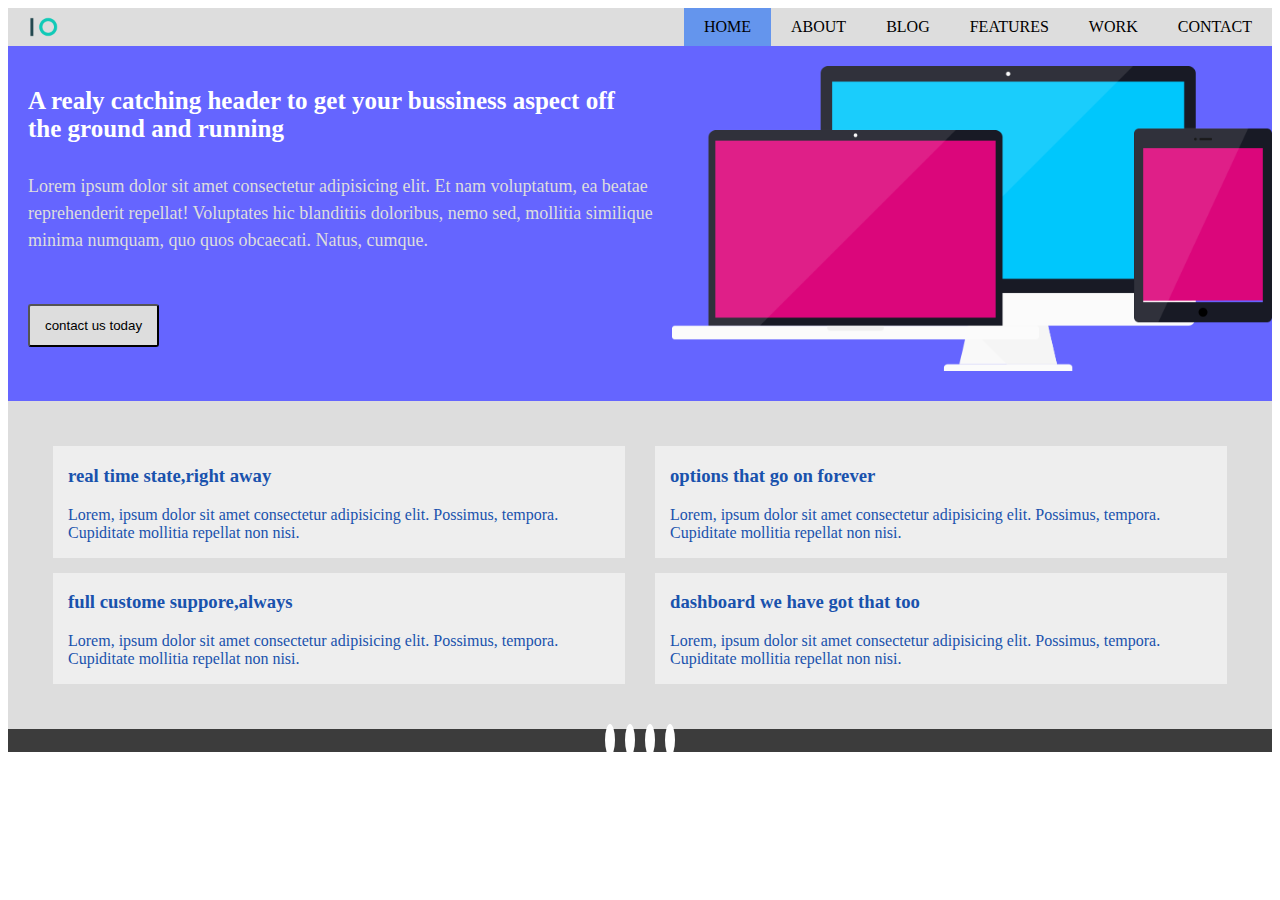
<file: deoOO/index.html>
<html lang="en">
<head>
    <meta charset="UTF-8">
    <meta name="viewport" content="width=device-width, initial-scale=1.0">
    <title>Document</title>
    <link rel="stylesheet" href="style.css">
    <link rel="stylesheet" href="https://cdnjs.cloudflare.com/ajax/libs/font-awesome/6.7.1/css/all.min.css" integrity="sha512-5Hs3dF2AEPkpNAR7UiOHba+lRSJNeM2ECkwxUIxC1Q/FLycGTbNapWXB4tP889k5T5Ju8fs4b1P5z/iB4nMfSQ==" crossorigin="anonymous" referrerpolicy="no-referrer" />
    
</head>
<body>
    <div class="header">
       <div class="container">
        <div class="logo">
            <img src="logo.png" alt="">
        </div>
        <div class="nav">
            <ul>
                <li id="active"><a  href="index.html">
                    <span>home</span>
                </a></li>
                <li><a  href="About.html">
                    <span>About</span>
                </a></li>
                <li><a  href="blog.html">
                    <span>blog</span>
                </a></li>
                <li><a  href="Features.html">
                    <span>Features</span>
                </a></li>
                <li><a  href="work.html">
                    <span>work</span>
                </a></li>
                <li><a  href="contact.html">
                    <span>contact</span>
                </a></li>
               
            </ul>
        </div>
       </div>
    </div>
    <div class="content">
        <div class="container">
           <div class="content-head">
            <div class="content-text">
                <h2>A realy catching header to get your bussiness aspect off the ground and running</h2>
                <p>Lorem ipsum dolor sit amet consectetur adipisicing elit. Et nam voluptatum, ea beatae reprehenderit repellat! Voluptates hic blanditiis doloribus, nemo sed, mollitia similique minima numquam, quo quos obcaecati. Natus, cumque.</p>
                <button>contact us today</button>
                </div>
                <div class="content-imgage">
                    <img src="about.png" alt="">
                </div>
           </div>
           <div class="content-foot">
            <div class="box1">
                <div class="srv">
                    <i class="fa-solid fa-wand-magic-sparkles"></i>
                    <div class="srv-cont">
                        <h3>real time state,right away</h3>
                        <p>Lorem, ipsum dolor sit amet consectetur adipisicing elit. Possimus, tempora. Cupiditate mollitia repellat non nisi.</p>
                    </div>
                </div>
                <div class="srv">
                    <i class="fa-solid fa-phone"></i>
                    <div class="srv-cont">
                        <h3>full custome suppore,always</h3>
                        <p>Lorem, ipsum dolor sit amet consectetur adipisicing elit. Possimus, tempora. Cupiditate mollitia repellat non nisi.</p>
                    </div>
                </div>
            </div>
            <div class="box1">
                <div class="srv">
                    <i class="fa-solid fa-gear"></i>
                    <div class="srv-cont">
                        <h3>options that go on forever</h3>
                        <p>Lorem, ipsum dolor sit amet consectetur adipisicing elit. Possimus, tempora. Cupiditate mollitia repellat non nisi.</p>
                    </div>
                </div>
                <div class="srv">
                    <i class="fa-solid fa-gauge-high"></i>
                    <div class="srv-cont">
                        <h3>dashboard we have got that too</h3>
                        <p>Lorem, ipsum dolor sit amet consectetur adipisicing elit. Possimus, tempora. Cupiditate mollitia repellat non nisi.</p>
                    </div>
                </div>
            </div>
           </div>  
        </div>
    </div>
    <div class="footer">
        <i class="fa-brands fa-instagram"></i>
        <i class="fa-brands fa-facebook"></i>
        <i class="fa-brands fa-twitter"></i>
        <i class="fa-brands fa-linkedin"></i>
    </div>
</body>
</html>
</file>
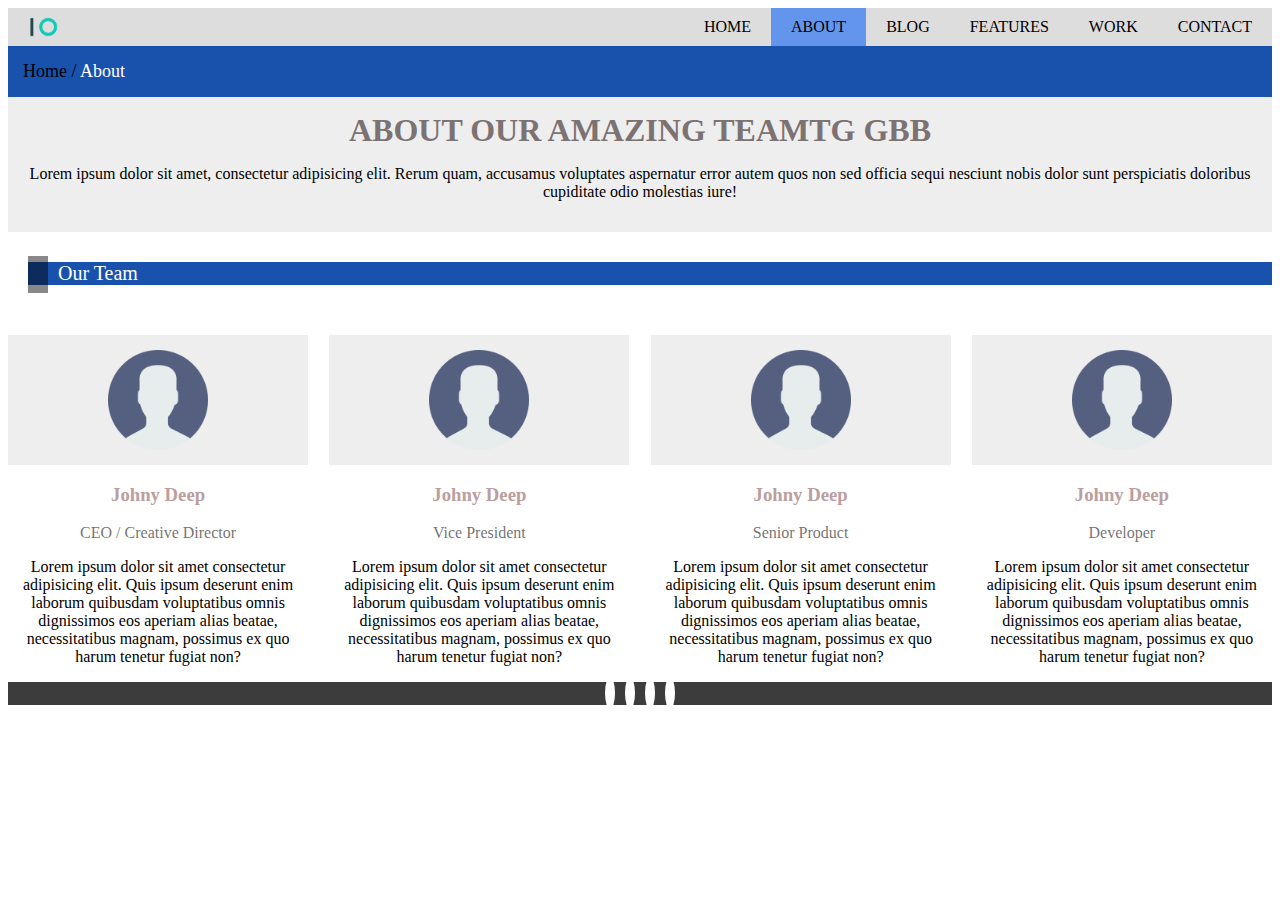
<file: deoOO/About.html>
<html lang="en">
<head>
    <meta charset="UTF-8">
    <meta name="viewport" content="width=device-width, initial-scale=1.0">
    <title>Document</title>
    <link rel="stylesheet" href="style.css">
    <link rel="stylesheet" href="https://cdnjs.cloudflare.com/ajax/libs/font-awesome/6.7.1/css/all.min.css" integrity="sha512-5Hs3dF2AEPkpNAR7UiOHba+lRSJNeM2ECkwxUIxC1Q/FLycGTbNapWXB4tP889k5T5Ju8fs4b1P5z/iB4nMfSQ==" crossorigin="anonymous" referrerpolicy="no-referrer" />
    
</head>
<body>
    <div class="header">
       <div class="container">
        <div class="logo">
            <img src="logo.png" alt="">
        </div>
        <div class="nav">
            <ul>
                <li ><a  href="index.html">
                    <span>home</span>
                </a></li>
                <li id="active"><a  href="About.html">
                    <span>About</span>
                </a></li>
                <li><a  href="blog.html">
                    <span>blog</span>
                </a></li>
                <li><a  href="Features.html">
                    <span>Features</span>
                </a></li>
                <li><a  href="work.html">
                    <span>work</span>
                </a></li>
                <li><a  href="contact.html">
                    <span>contact</span>
                </a></li>
               
            </ul>
            
        </div>
       </div>

    </div>
    <div class="about">
    <div class="head">
        home / <span>about</span>
    </div>
    <div class="content">
        <h1>about our amazing teamtg gbb</h1>
<p>Lorem ipsum dolor sit amet, consectetur adipisicing elit. Rerum quam, accusamus voluptates aspernatur error autem quos non sed officia sequi nesciunt nobis dolor sunt perspiciatis doloribus cupiditate odio molestias iure!</p>   
 </div>
 <div class="box1">
    <i class="fa-solid fa-user"></i>
    <span>our team</span>
 </div>
 <div class="body">
    <div class="box2">
        <div class="image">
            <img src="149071.png" alt="">
        </div>
        <div class="body-content">
            <h3>johny deep</h3>
            CEO / creative director
        </div>
        <p>Lorem ipsum dolor sit amet consectetur adipisicing elit. Quis ipsum deserunt enim laborum quibusdam voluptatibus omnis dignissimos eos aperiam alias beatae, necessitatibus magnam, possimus ex quo harum tenetur fugiat non?</p>
    </div>
    <div class="box2">
        <div class="image">
            <img src="149071.png" alt="">
        </div>
        <div class="body-content">
            <h3>johny deep</h3>
            vice president
        </div>
        <p>Lorem ipsum dolor sit amet consectetur adipisicing elit. Quis ipsum deserunt enim laborum quibusdam voluptatibus omnis dignissimos eos aperiam alias beatae, necessitatibus magnam, possimus ex quo harum tenetur fugiat non?</p>
    </div>
    <div class="box2">
        <div class="image">
            <img src="149071.png" alt="">
        </div>
        <div class="body-content">
            <h3>johny deep</h3>
            senior product
        </div>
        <p>Lorem ipsum dolor sit amet consectetur adipisicing elit. Quis ipsum deserunt enim laborum quibusdam voluptatibus omnis dignissimos eos aperiam alias beatae, necessitatibus magnam, possimus ex quo harum tenetur fugiat non?</p>
    </div>
    <div class="box2">
        <div class="image">
            <img src="149071.png" alt="">
        </div>
        <div class="body-content">
            <h3>johny deep</h3>
            developer
        </div>
        <p>Lorem ipsum dolor sit amet consectetur adipisicing elit. Quis ipsum deserunt enim laborum quibusdam voluptatibus omnis dignissimos eos aperiam alias beatae, necessitatibus magnam, possimus ex quo harum tenetur fugiat non?</p>
    </div>
 </div>
 
    </div>
    <div class="footer">
        <i class="fa-brands fa-instagram"></i>
        <i class="fa-brands fa-facebook"></i>
        <i class="fa-brands fa-twitter"></i>
        <i class="fa-brands fa-linkedin"></i>
    </div>
</body>
</html>
</file>
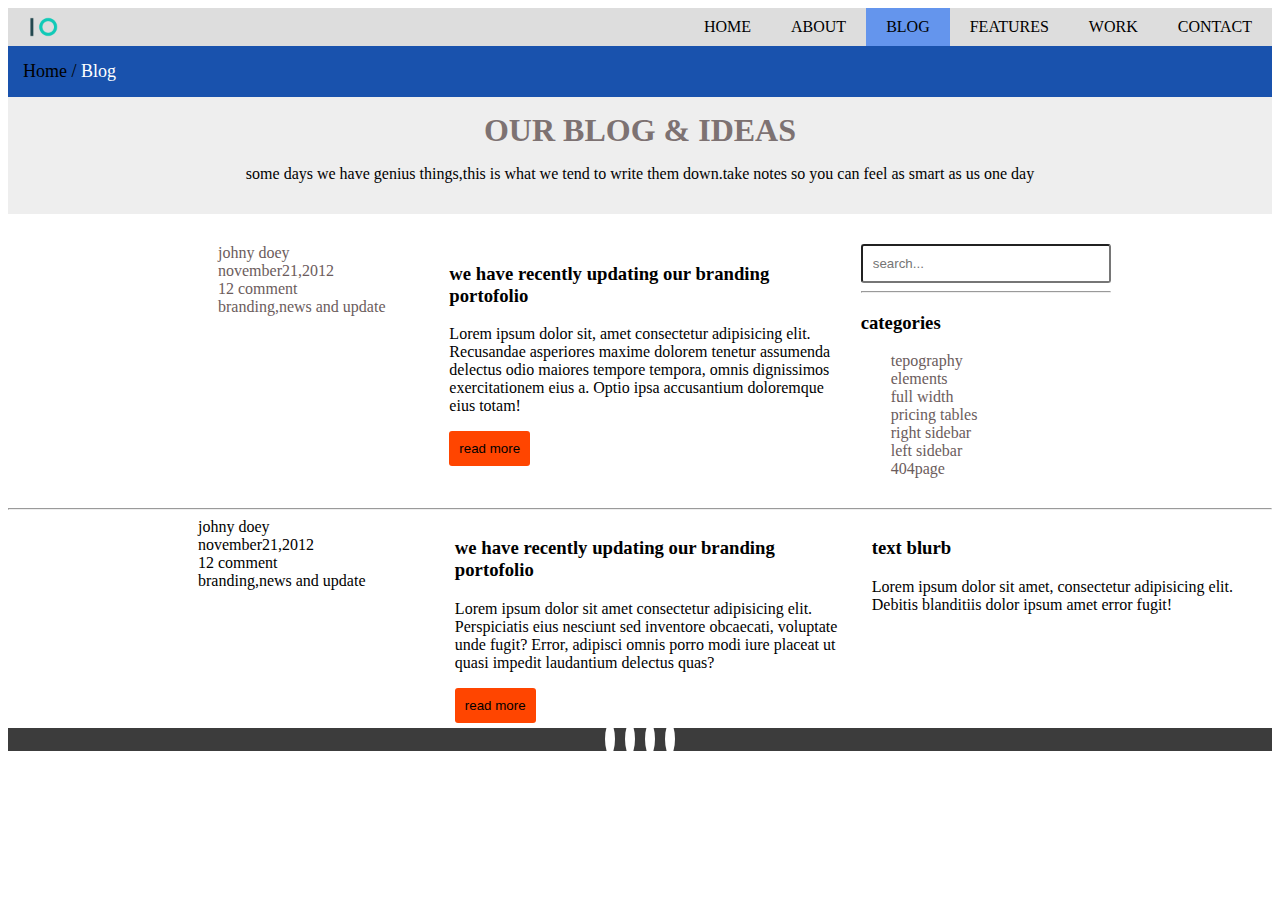
<file: deoOO/blog.html>
<html lang="en">
<head>
    <meta charset="UTF-8">
    <meta name="viewport" content="width=device-width, initial-scale=1.0">
    <title>Document</title>
    <link rel="stylesheet" href="style.css">
    <link rel="stylesheet" href="https://cdnjs.cloudflare.com/ajax/libs/font-awesome/6.7.1/css/all.min.css" integrity="sha512-5Hs3dF2AEPkpNAR7UiOHba+lRSJNeM2ECkwxUIxC1Q/FLycGTbNapWXB4tP889k5T5Ju8fs4b1P5z/iB4nMfSQ==" crossorigin="anonymous" referrerpolicy="no-referrer" />
    
</head>
<body>
    <div class="header">
       <div class="container">
        <div class="logo">
            <img src="logo.png" alt="">
        </div>
        <div class="nav">
            <ul>
                <li ><a  href="index.html">
                    <span>home</span>
                </a></li>
                <li><a  href="About.html">
                    <span>About</span>
                </a></li>
                <li id="active"><a  href="blog.html">
                    <span>blog</span>
                </a></li>
                <li><a  href="Features.html">
                    <span>Features</span>
                </a></li>
                <li><a  href="work.html">
                    <span>work</span>
                </a></li>
                <li><a  href="contact.html">
                    <span>contact</span>
                </a></li>
               
            </ul>
        </div>
       </div>
    </div>
    <div class="blog">
        <div class="head">
            home / <span>blog</span>
        </div>
        <div class="content">
            <h1>our blog & ideas</h1>
    <p>some days we have genius things,this is what we tend to write them down.take notes so you can feel as smart as us one day</p>   
     </div>
     <div class="body">
        <div class="srv2">
           <div class="box2">
            <div class="icons">
                <div> <i class="fa-solid fa-user"></i> <span>johny doey</span></div>
                
             <div><i class="fa-regular fa-calendar-days"></i><span>november21,2012</span></div>
             <div><i class="fa-solid fa-comment"></i><span>12 comment</span></div>
             <div><i class="fa-solid fa-clipboard"> </i><span>branding,news and update</span></div>
             </div>
           </div>
           <div class="box2">
            <div class="imagee">
                <i class="fa-regular fa-address-card"></i>
                <h3>we have recently updating our branding portofolio</h3>
                <p>Lorem ipsum dolor sit, amet consectetur adipisicing elit. Recusandae asperiores maxime dolorem tenetur assumenda delectus odio maiores tempore tempora, omnis dignissimos exercitationem eius a. Optio ipsa accusantium doloremque eius totam!</p>
                <button>read more</button>
            </div>
           </div>
           <div class="box2">
            <div class="iconss">
                <input type="search" placeholder="search...">
                <hr>
                <h3>categories</h3>
                <div><i class="fa-solid fa-angles-right"></i> <span>tepography</span></div>
                <div><i class="fa-solid fa-angles-right"></i> <span>elements</span></div>
                <div><i class="fa-solid fa-angles-right"></i> <span>full width</span></div>
                <div><i class="fa-solid fa-angles-right"></i> <span>pricing tables</span></div>
                <div><i class="fa-solid fa-angles-right"></i> <span>right sidebar</span></div>
                <div><i class="fa-solid fa-angles-right"></i> <span>left sidebar</span></div>
                <div><i class="fa-solid fa-angles-right"></i> <span>404page</span></div>
            </div>
           </div>
        </div>
     </div>
     <hr>
     <div class="foot">
        <div class="srv2">
           <div class="box2">
            <div class="icons">
                <div> <i class="fa-solid fa-user"></i> <span>johny doey</span></div>
                
             <div><i class="fa-regular fa-calendar-days"></i><span>november21,2012</span></div>
             <div><i class="fa-solid fa-comment"></i><span>12 comment</span></div>
             <div><i class="fa-solid fa-clipboard"> </i><span>branding,news and update</span></div>
             </div>
           </div>
           <div class="box2 bas">
            <h3>we have recently updating our branding portofolio</h3>
            <p>Lorem ipsum dolor sit amet consectetur adipisicing elit. Perspiciatis eius nesciunt sed inventore obcaecati, voluptate unde fugit? Error, adipisci omnis porro modi iure placeat ut quasi impedit laudantium delectus quas?</p>
            <button>read more</button>
           </div>
           <div class="box2">
            <h3>text blurb</h3>
            <p>Lorem ipsum dolor sit amet, consectetur adipisicing elit. Debitis blanditiis dolor ipsum amet error fugit!</p>
            
           </div>
        </div>
        <div class="footer">
            <i class="fa-brands fa-instagram"></i>
            <i class="fa-brands fa-facebook"></i>
            <i class="fa-brands fa-twitter"></i>
            <i class="fa-brands fa-linkedin"></i>
        </div>
       
</body>
</html>
</file>
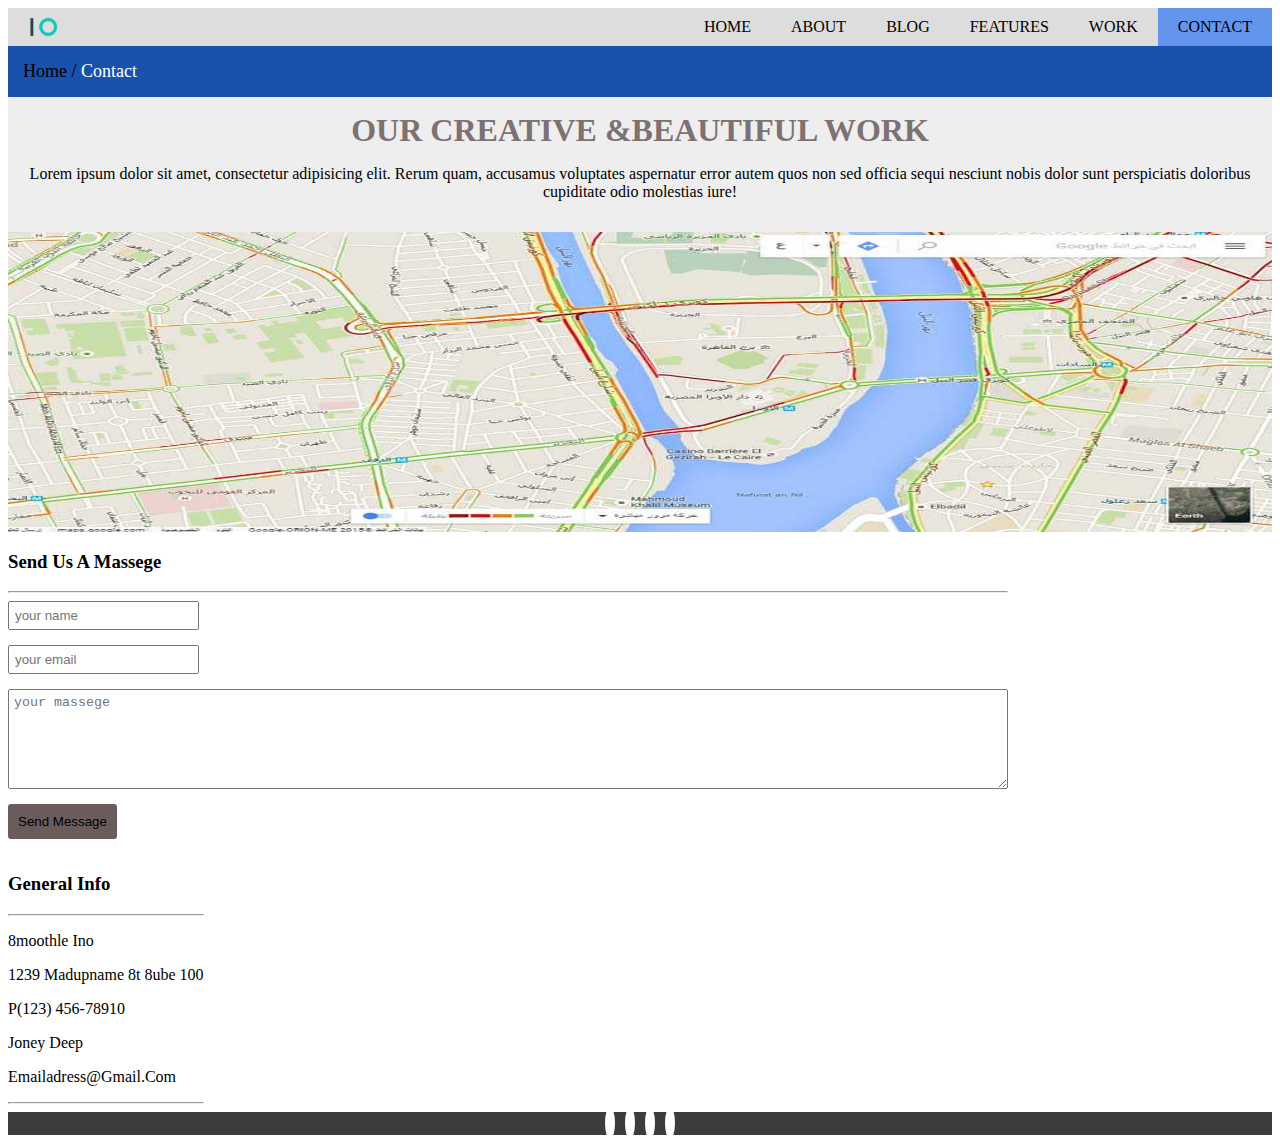
<file: deoOO/contact.html>
<html lang="en">
<head>
    <meta charset="UTF-8">
    <meta name="viewport" content="width=device-width, initial-scale=1.0">
    <title>Document</title>
    <link rel="stylesheet" href="style.css">
    <link rel="stylesheet" href="https://cdnjs.cloudflare.com/ajax/libs/font-awesome/6.7.1/css/all.min.css" integrity="sha512-5Hs3dF2AEPkpNAR7UiOHba+lRSJNeM2ECkwxUIxC1Q/FLycGTbNapWXB4tP889k5T5Ju8fs4b1P5z/iB4nMfSQ==" crossorigin="anonymous" referrerpolicy="no-referrer" />
    
</head>
<body>
    <div class="header">
       <div class="container">
        <div class="logo">
            <img src="logo.png" alt="">
        </div>
        <div class="nav">
            <ul>
                <li ><a  href="index.html">
                    <span>home</span>
                </a></li>
                <li><a  href="About.html">
                    <span>About</span>
                </a></li>
                <li><a  href="blog.html">
                    <span>blog</span>
                </a></li>
                <li><a  href="Features.html">
                    <span>Features</span>
                </a></li>
                <li><a  href="work.html">
                    <span>work</span>
                </a></li>
                <li id="active"><a  href="contact.html">
                    <span>contact</span>
                </a></li>
               
            </ul>
        </div>
       </div>
    </div>
    <div class="contact">
        <div class="head">
            home / <span>contact</span>
        </div>
        <div class="content">
            <h1>our creative &beautiful work</h1>
    <p>Lorem ipsum dolor sit amet, consectetur adipisicing elit. Rerum quam, accusamus voluptates aspernatur error autem quos non sed officia sequi nesciunt nobis dolor sunt perspiciatis doloribus cupiditate odio molestias iure!</p>   
     </div>
     <div class="img">
        <img src="google-maps-cairo-traffic.jpg" alt="">
     </div>
     <div class="address">
        <div class="box1">
            <h3>send us a massege</h3>
            <hr>
          <div>  <input type="text" placeholder="your name"></div>
           <div> <input type="email" placeholder="your email"></div>
           <div> <textarea name="" id="" placeholder="your massege"></textarea></div>
            <button>send message</button>
        </div>
        <div class="box1 two">
            <h3>general info</h3>
            <hr>
            <p>8moothle ino</p>
            <p>1239 madupname 8t 8ube 100</p>
            <p>p(123) 456-78910</p>
            <p>joney deep</p>
            <p>emailadress@gmail.com</p>
            <hr>
        </div>
     </div>
    </div>
    <div class="footer">
        <i class="fa-brands fa-instagram"></i>
        <i class="fa-brands fa-facebook"></i>
        <i class="fa-brands fa-twitter"></i>
        <i class="fa-brands fa-linkedin"></i>
    </div>
</body>
</html>
</file>
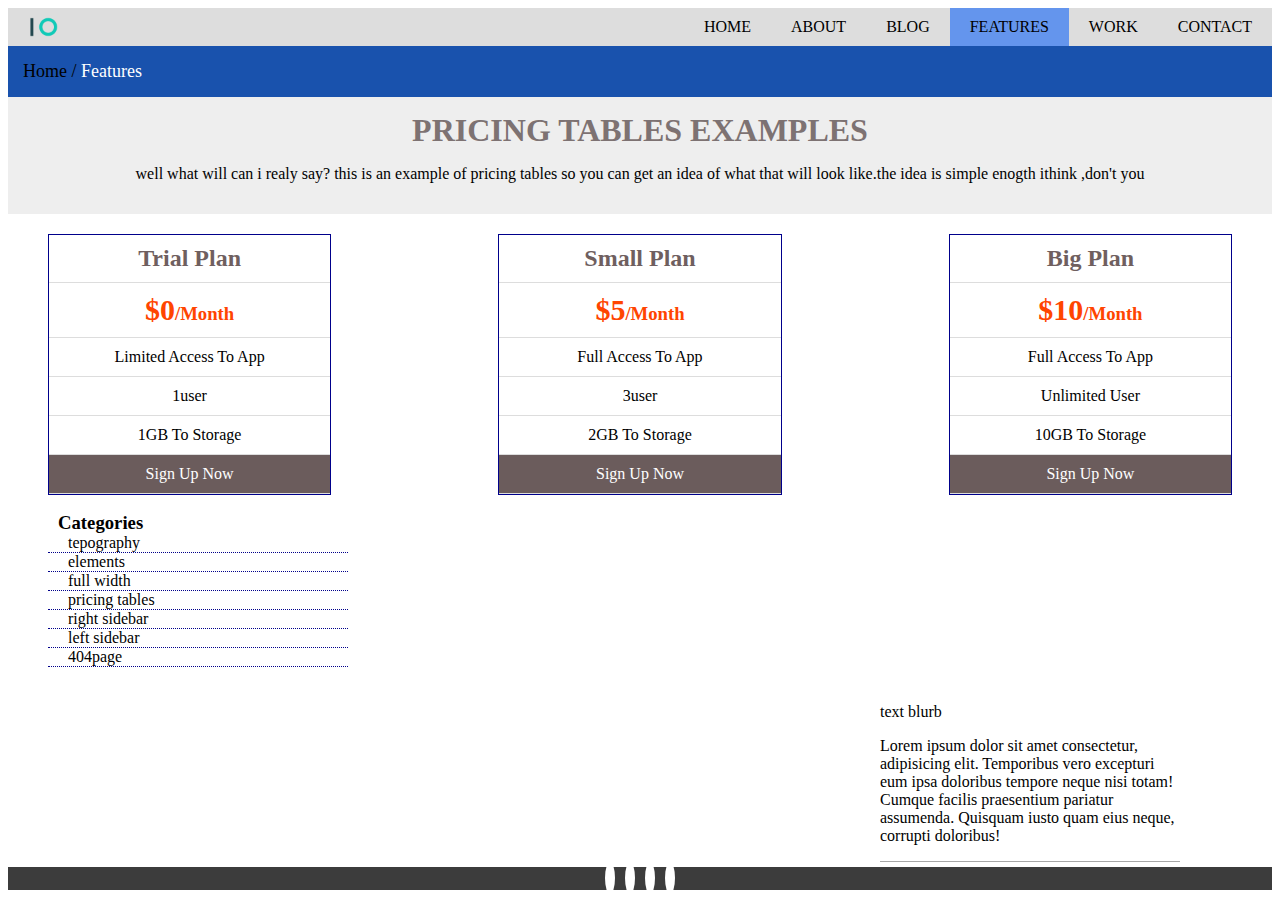
<file: deoOO/Features.html>
<html lang="en">
<head>
    <meta charset="UTF-8">
    <meta name="viewport" content="width=device-width, initial-scale=1.0">
    <title>Document</title>
    <link rel="stylesheet" href="style.css">
    <link rel="stylesheet" href="https://cdnjs.cloudflare.com/ajax/libs/font-awesome/6.7.1/css/all.min.css" integrity="sha512-5Hs3dF2AEPkpNAR7UiOHba+lRSJNeM2ECkwxUIxC1Q/FLycGTbNapWXB4tP889k5T5Ju8fs4b1P5z/iB4nMfSQ==" crossorigin="anonymous" referrerpolicy="no-referrer" />
    
</head>
<body>
    <div class="header">
       <div class="container">
        <div class="logo">
            <img src="logo.png" alt="">
        </div>
        <div class="nav">
            <ul>
                <li ><a  href="index.html">
                    <span>home</span>
                </a></li>
                <li><a  href="About.html">
                    <span>About</span>
                </a></li>
                <li><a  href="blog.html">
                    <span>blog</span>
                </a></li>
                <li id="active"><a  href="Features.html">
                    <span>Features</span>
                </a></li>
                <li><a  href="work.html">
                    <span>work</span>
                </a></li>
                <li><a  href="contact.html">
                    <span>contact</span>
                </a></li>
               
            </ul>
        </div>
       </div>
    </div>
    <div class="Features">
        <div class="head">
            home / <span>features</span>
        </div>
        <div class="content">
            <h1>pricing tables examples</h1>
    <p>well what will can i realy say? this is an example of pricing tables so you can get an idea of what that will look like.the idea is simple enogth ithink ,don't you</p>   
     </div>
     <div class="pricing">
        <div class="box1">
            <h2>trial plan</h2>
            <h3 ><span>$0</span>/month</h3>
            <p>limited access to app</p>
            <p>1user</p>
            <p>1GB to storage</p>
            <p class="sign">sign up now</p>
        </div>
        <div class="box1">
            <h2>small plan</h2>
            <h3 ><span>$5</span>/month</h3>
            <p>full access to app</p>
            <p>3user</p>
            <p>2GB to storage</p>
            <p class="sign">sign up now</p>
        </div>
        <div class="box1">
            <h2>big plan</h2>
            <h3 ><span>$10</span>/month</h3>
            <p>full access to app</p>
            <p>unlimited user</p>
            <p>10GB to storage</p>
            <p class="sign">sign up now</p>
        </div>
        <div class="box2">
            <h3>categories</h3>
            <div><i class="fa-solid fa-angles-right"></i> <span>tepography</span></div>
            <div><i class="fa-solid fa-angles-right"></i> <span>elements</span></div>
            <div><i class="fa-solid fa-angles-right"></i> <span>full width</span></div>
            <div><i class="fa-solid fa-angles-right"></i> <span>pricing tables</span></div>
            <div><i class="fa-solid fa-angles-right"></i> <span>right sidebar</span></div>
            <div><i class="fa-solid fa-angles-right"></i> <span>left sidebar</span></div>
            <div><i class="fa-solid fa-angles-right"></i> <span>404page</span></div>
        </div>
     </div>
     <div class="end">
        <p>text blurb</p>
        <p>Lorem ipsum dolor sit amet consectetur, adipisicing elit. Temporibus vero excepturi eum ipsa doloribus tempore neque nisi totam! Cumque facilis praesentium pariatur assumenda. Quisquam iusto quam eius neque, corrupti doloribus!</p>
    </div>
     </div>
     <div class="footer footerr">
        <i class="fa-brands fa-instagram"></i>
        <i class="fa-brands fa-facebook"></i>
        <i class="fa-brands fa-twitter"></i>
        <i class="fa-brands fa-linkedin"></i>
    </div>
</body>
</html>
</file>
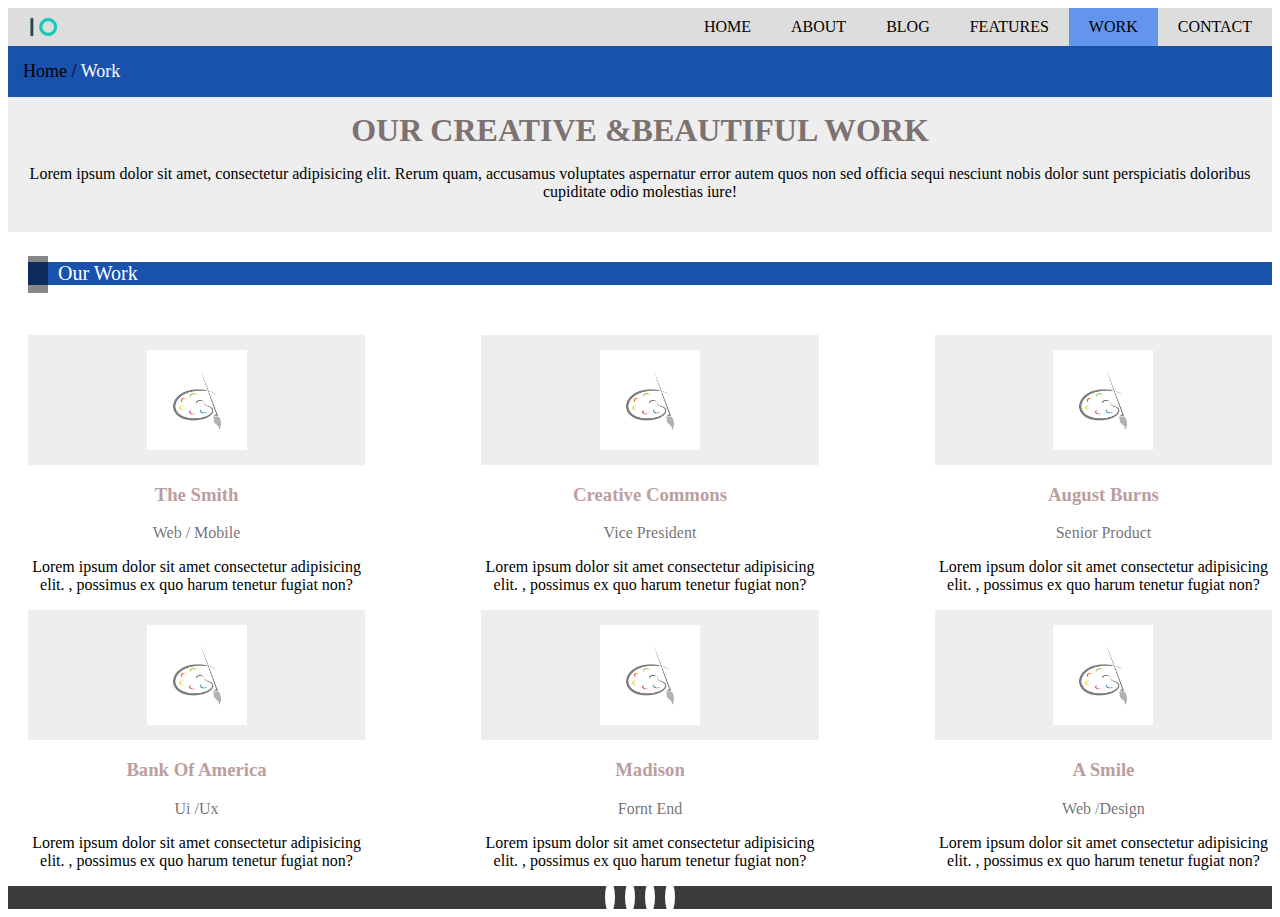
<file: deoOO/work.html>
<html lang="en">
<head>
    <meta charset="UTF-8">
    <meta name="viewport" content="width=device-width, initial-scale=1.0">
    <title>Document</title>
    <link rel="stylesheet" href="style.css">
    <link rel="stylesheet" href="https://cdnjs.cloudflare.com/ajax/libs/font-awesome/6.7.1/css/all.min.css" integrity="sha512-5Hs3dF2AEPkpNAR7UiOHba+lRSJNeM2ECkwxUIxC1Q/FLycGTbNapWXB4tP889k5T5Ju8fs4b1P5z/iB4nMfSQ==" crossorigin="anonymous" referrerpolicy="no-referrer" />
    
</head>
<body>
    <div class="header">
       <div class="container">
        <div class="logo">
            <img src="logo.png" alt="">
        </div>
        <div class="nav">
            <ul>
                <li ><a  href="index.html">
                    <span>home</span>
                </a></li>
                <li><a  href="About.html">
                    <span>About</span>
                </a></li>
                <li><a  href="blog.html">
                    <span>blog</span>
                </a></li>
                <li><a  href="Features.html">
                    <span>Features</span>
                </a></li>
                <li id="active"><a  href="work.html">
                    <span>work</span>
                </a></li>
                <li><a  href="contact.html">
                    <span>contact</span>
                </a></li>
               
            </ul>
        </div>
       </div>
    </div>
    <div class="work">
        <div class="head">
            home / <span>work</span>
        </div>
        <div class="content">
            <h1>our creative &beautiful work</h1>
    <p>Lorem ipsum dolor sit amet, consectetur adipisicing elit. Rerum quam, accusamus voluptates aspernatur error autem quos non sed officia sequi nesciunt nobis dolor sunt perspiciatis doloribus cupiditate odio molestias iure!</p>   
     </div>
     <div class="box1">
        <i class="fa-solid fa-gauge"></i>
        <span>our work</span>
     </div>
     <div class="body">
        <div class="box2">
            <div class="image">
                <img src="pngtree-painting-palette-icon-logo-design-illustration-hobbies-work-dye-vector-png-image_46322294.jpg" alt="">
            </div>
            <div class="body-content">
                <h3>the smith</h3>
                web / mobile
            </div>
            <p>Lorem ipsum dolor sit amet consectetur adipisicing elit. , possimus ex quo harum tenetur fugiat non?</p>
        </div>
        <div class="box2">
            <div class="image">
                <img src="pngtree-painting-palette-icon-logo-design-illustration-hobbies-work-dye-vector-png-image_46322294.jpg" alt="">
            </div>
            <div class="body-content">
                <h3>creative commons</h3>
                vice president
            </div>
            <p>Lorem ipsum dolor sit amet consectetur adipisicing elit. , possimus ex quo harum tenetur fugiat non?</p>
        </div>
        <div class="box2">
            <div class="image">
                <img src="pngtree-painting-palette-icon-logo-design-illustration-hobbies-work-dye-vector-png-image_46322294.jpg" alt="">
            </div>
            <div class="body-content">
                <h3>august burns</h3>
                senior product
            </div>
            <p>Lorem ipsum dolor sit amet consectetur adipisicing elit. , possimus ex quo harum tenetur fugiat non?</p>
        </div>
        <div class="box2">
            <div class="image">
                <img src="pngtree-painting-palette-icon-logo-design-illustration-hobbies-work-dye-vector-png-image_46322294.jpg" alt="">
            </div>
            <div class="body-content">
                <h3>bank of america</h3>
                ui /ux
            </div>
            <p>Lorem ipsum dolor sit amet consectetur adipisicing elit. , possimus ex quo harum tenetur fugiat non?</p>
        </div>
        <div class="box2">
            <div class="image">
                <img src="pngtree-painting-palette-icon-logo-design-illustration-hobbies-work-dye-vector-png-image_46322294.jpg" alt="">
            </div>
            <div class="body-content">
                <h3>madison</h3>
                fornt end
            </div>
            <p>Lorem ipsum dolor sit amet consectetur adipisicing elit. , possimus ex quo harum tenetur fugiat non?</p>
        </div>
        <div class="box2">
            <div class="image">
                <img src="pngtree-painting-palette-icon-logo-design-illustration-hobbies-work-dye-vector-png-image_46322294.jpg" alt="">
            </div>
            <div class="body-content">
                <h3>A smile</h3>
                web /design
            </div>
            <p>Lorem ipsum dolor sit amet consectetur adipisicing elit. , possimus ex quo harum tenetur fugiat non?</p>
        </div>
     </div>
    </div>
    <div class="footer">
        <i class="fa-brands fa-instagram"></i>
        <i class="fa-brands fa-facebook"></i>
        <i class="fa-brands fa-twitter"></i>
        <i class="fa-brands fa-linkedin"></i>
    </div>
</body>
</html>
</file>
<file: deoOO/style.css>
.container{
    padding:  0 ;
}
.header .container{
    display: flex;
    justify-content: space-between;
    align-items: center;
}
.header{
    background-color: #ddd;
}
.logo{
    width: 100%;
    padding-left: 20px;
}
.logo img{
    width: 50px;
}
.nav ul{
    list-style: none;
    display: flex;
    padding: 0;
    margin: 0;
}
.nav ul li{
  padding: 10px 20px;
  text-transform: uppercase;  
}
.nav ul li a{
text-decoration: none;
color: black;
}
#active{
background-color: cornflowerblue;
}
.content .container .content-head{
    display: flex;
    justify-content: space-between;
    padding-top: 20px;
    background-color: rgba(0, 0, 255, 0.603);
    padding-bottom: 30px;
    padding-left: 20px;
}
.content .container h2{
    color: white;
    font-size: 25px;
    margin-bottom: 30px;
    max-width: 600px;
}
.content .content-head p{
    color: #ddd;
    font-size: 18px;
    margin-bottom: 50px;
    line-height: 1.5;
    
}
.content-imgage{
    width: 100%;
}
.content-imgage img{
    width: 600px;
}
.content-text button{
    padding: 12px 15px;
    border-radius: 3px;
    background-color:#ddd;
    cursor: pointer;
}
.content-foot{
    padding: 30px;
    background-color: #ddd;
    display: flex;
    justify-content:center; 
}
.box1 .srv{
    display: flex;
    justify-content: space-between;
    background-color: #eee;
    margin: 15px;
    color: #1952ad;

}
.box1 .srv i{
   margin-top: 20px;
   margin-right: 15px;
   font-size: 50px;
   color: #1952ad;
}
.about .head,
.work .head,
.blog .head,
.contact .head,
.Features .head{
    text-transform: capitalize;
    background-color: #1952ad;
    padding: 15px;
    font-size: 18px;
}
.about .head span,
.work .head span,
.blog .head span,
.contact .head span,
.Features .head span{
   color: white;
}
.about .content,
.work .content,
.blog .content,
.contact .content,
.Features .content{
  text-align: center;
  background-color: #eee;
  padding: 15px;

}
.about .content h1,
.work .content h1,
.blog .content h1,
.contact .content h1,
.Features .content h1{
 margin: 0;
 text-transform: uppercase;
 color: #7d7272;
}
.about .box1,
.work .box1{
 margin-top: 30px;
 margin-left: 20px;
 background-color: #1952ad;
 color: white;
 margin-bottom: 50px;
}
.about .box1 i,
.work .box1 i{
padding: 10px;
background-color: rgba(0, 0, 0, 0.468);
}
.about .box1 span,
.work .box1 span{
padding: 10px;
text-transform: capitalize;
font-size: 20px;
}
.body .image{
    width: 100%;
    background-color: #eee;
}
.body .image img,
.work .image img{
    width: 100px;
    padding: 15px;
}
.about .body,
.work .body{
    display: flex;
    justify-content: space-between;
    flex-wrap: wrap;
}
.about .body .box2{
    width: calc(95% /4);
    text-align: center;
}
.work .body .box2{
    width: calc(80% /3);
    text-align: center;
    margin-left: 20px;
}
.about .body .box2 .body-content,
.work .body .box2 .body-content{
   color: #272626a8;
   text-transform: capitalize;
}
.about .body .box2 .body-content h3,
.work .body .box2 .body-content h3{
    color: #bb9e9e;
    text-transform: capitalize;
}
.blog .body  {
margin: 30px  ;
}
.blog .body .srv2 {
display: flex;
justify-content: space-between;
flex-wrap: wrap;
}
.blog .body .srv2 .box2 .imagee i {
font-size: 200px;
background-color: #ddd;
width: 100%;
text-align: center;
}
.blog .body .srv2 .box2 .imagee button,
.foot button {
padding: 10px;
background-color: orangered;
border-radius: 3px;
border: none;
margin-bottom: 5px;
}
.blog .body .srv2 .box2{
width: calc(95% / 3);
}
.blog .body .srv2 .box2 .icons{
margin-left: 150px;
}
.blog .foot .srv2 .box2 .icons{
    margin-left: 170px;
}
.blog .foot .srv2 .box2 .icons ,
.blog .body .srv2 .box2 .iconss {
width: 250px;
}
.blog .body .srv2 .box2 .iconss i{
padding: 10px;
color: orangered;
}
.blog .body .srv2 .box2 .iconss input{
width: 100%;
padding: 10px;
border-radius: 3px;
}
.blog .body .srv2 .box2 .icons i,
.blog .foot .srv2 .box2 .icons i{
    padding: 10px;
    color: orangered;
}
.blog .body .srv2 span{
  margin-left: 10px;
  color: #6b5c5c;
}
.foot .srv2{
    display: flex;
    justify-content: space-between;
    flex-wrap: wrap;
}
.foot .srv2 .box2{
 width: calc(95% / 3);
}
.foot .bas{
    margin-left: 30px;
}
.contact .img{
    width: 100%;
}
.contact .img img{
    width: 100%;
 height: 300px;
}
.contact .address{
    display: flex;
    justify-content: space-between;
    flex-wrap: wrap;
    text-transform: capitalize;

}
.contact .address textarea,
.contact .address input,
.contact .address button{
    margin-bottom: 15px;
    padding: 5px;
}
.contact .address button{
    background-color: #6b5c5c;
    padding: 10px;
    border: none;
    border-radius: 3px;
    text-transform: capitalize;
}
.contact .address textarea{
    width: 1000px;
    height: 100px;
}
.contact .box1.two{
    margin-right: 200px;
}
.pricing{
    display: flex;
    justify-content: space-between;
    flex-wrap: wrap;
    margin: 20px 40px;
}
.pricing .box1{
    width: calc(95% / 4);
    border: 1px solid darkblue;
    margin-bottom: 17px;
}
.pricing .box1 h2,
.pricing .box1 h3,
.pricing .box1 p{
    border-bottom: 1px solid #ddd;
    margin: 0;
    padding: 10px;
    text-align: center;
    text-transform: capitalize;
}
.pricing .box1 h2{
    color: #6f5f5f;
}
.pricing .box1 h3{
color: orangered;
}
.pricing .box1 h3 span{
font-size: 30px;
}
.pricing .box1 .sign{
background-color: #6b5c5c;
color: white;
}
.pricing .box2  {
  margin-right: 50px;
    width: 300px;
}
.pricing .box2 h3 {
  margin: 0;
  padding-left: 10px;
  text-transform: capitalize;
    
}
.pricing .box2 i{
    color: orangered;
    padding: 10px;    
}
.pricing .box2 div{
    border-bottom: 1px dotted darkblue;

}
.Features .end{
    width: 300px;
    position: absolute;
    right: 100px;
    border-bottom: 1px solid rgba(0, 0, 0, 0.347);
}
.footer{
    text-align: center;
    background-color: rgba(0, 0, 0, 0.765);

}
.footerr{
margin-top: 200px;

}
.footer i{
    font-size: 20px;
    padding: 5px;
    background-color: white;
    border-radius: 50%;
    margin: 5px;
    color: rgb(76, 73, 73);
}
</file>
